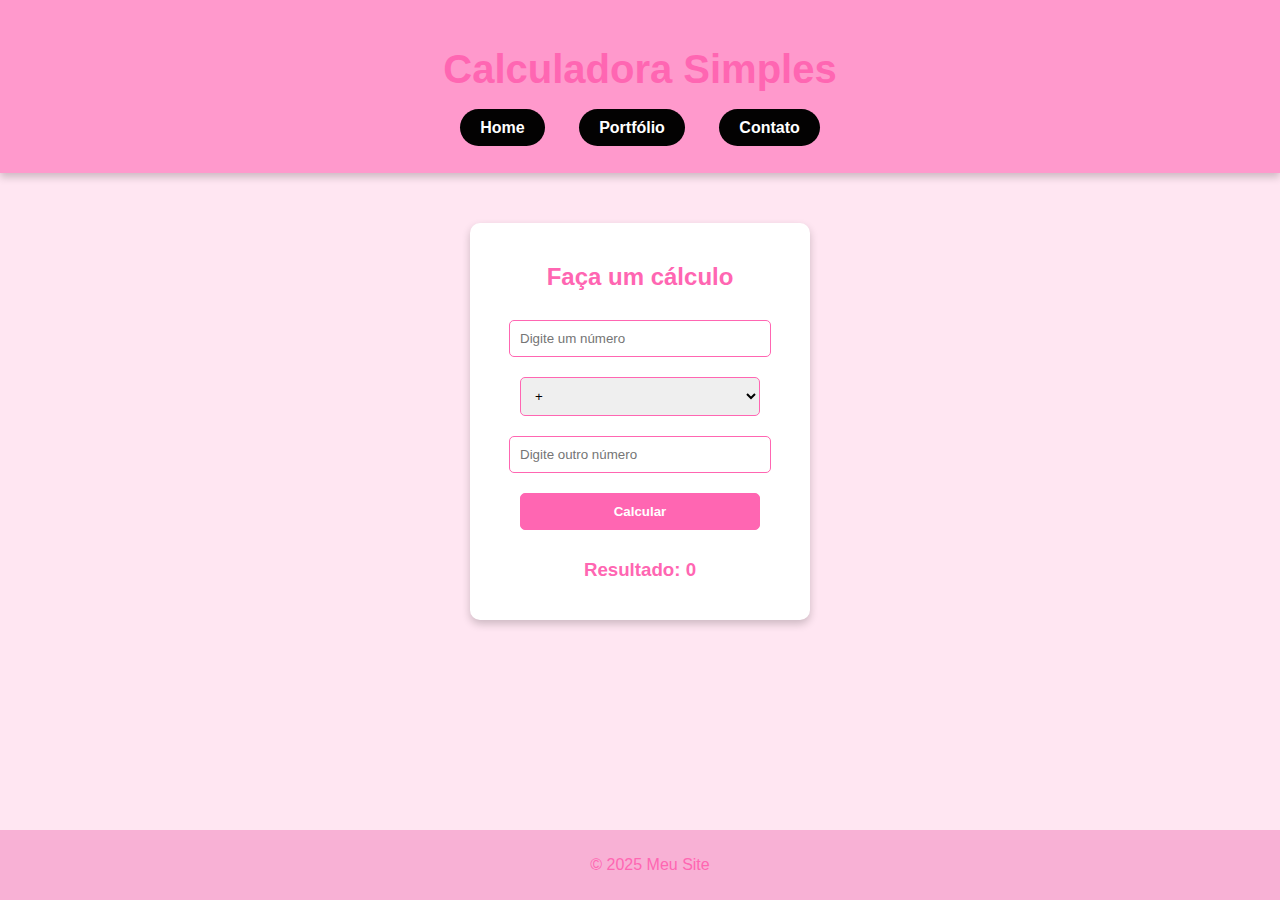
<file: calculadora.html>
<!DOCTYPE html>
<html lang="pt-br">
<head>
    <meta charset="UTF-8">
    <meta name="viewport" content="width=device-width, initial-scale=1.0">
    <title>Calculadora Simples</title>
    <style>
        body {
            background-color: #ffe6f2;
            font-family: Arial, sans-serif;
            color: #ff66b2;
            text-align: center;
            margin: 0;
            padding: 0;
        }

        header {
            background-color: #ff99cc;
            padding: 20px;
            box-shadow: 0px 4px 8px rgba(0, 0, 0, 0.2);
        }

        h1 {
            font-size: 2.5em;
        }

        nav ul {
            list-style-type: none;
            padding: 0;
        }

        nav ul li {
            display: inline;
            margin: 0 15px;
        }

        nav ul li a {
            text-decoration: none;
            font-weight: bold;
            color: white;
            background: #030202;
            padding: 10px 20px;
            border-radius: 20px;
            transition: 0.3s;
        }

        nav ul li a:hover {
            background: #fbb7d2;
        }

        .calculadora {
            background: white;
            padding: 20px;
            margin: 50px auto;
            width: 300px;
            border-radius: 10px;
            box-shadow: 0px 4px 8px rgba(0, 0, 0, 0.2);
        }

        input, select, button {
            margin: 10px;
            padding: 10px;
            width: 80%;
            border-radius: 5px;
            border: 1px solid #ff66b2;
        }

        button {
            background: #ff66b2;
            color: white;
            font-weight: bold;
            cursor: pointer;
            transition: 0.3s;
        }

        button:hover {
            background: #ff3385;
        }

        footer {
            background-color: #f8b1d5;
            padding: 10px;
            position: fixed;
            width: 100%;
            bottom: 0;
        }
    </style>
</head>
<body>
    <header>
        <h1>Calculadora Simples</h1>
        <nav>
            <ul>
                <li><a href="index.html">Home</a></li>
                <li><a href="portfolio.html">Portfólio</a></li>
                <li><a href="contato.html">Contato</a></li>
            </ul>
        </nav>
    </header>
    <main>
        <div class="calculadora">
            <h2>Faça um cálculo</h2>
            <input type="number" id="num1" placeholder="Digite um número">
            <select id="operacao">
                <option value="+">+</option>
                <option value="-">-</option>
                <option value="*">×</option>
                <option value="/">÷</option>
            </select>
            <input type="number" id="num2" placeholder="Digite outro número">
            <button onclick="calcular()">Calcular</button>
            <h3>Resultado: <span id="resultado">0</span></h3>
        </div>
    </main>
    <footer>
        <p>&copy; 2025 Meu Site</p>
    </footer>
    <script>
        function calcular() {
            let num1 = parseFloat(document.getElementById('num1').value);
            let num2 = parseFloat(document.getElementById('num2').value);
            let operacao = document.getElementById('operacao').value;
            let resultado;
            
            if (isNaN(num1) || isNaN(num2)) {
                resultado = 'Erro';
            } else {
                switch (operacao) {
                    case '+': resultado = num1 + num2; break;
                    case '-': resultado = num1 - num2; break;
                    case '*': resultado = num1 * num2; break;
                    case '/': resultado = num2 !== 0 ? num1 / num2 : 'Erro'; break;
                }
            }
            
            document.getElementById('resultado').textContent = resultado;
        }
    </script>
</body>
</html>
</file>
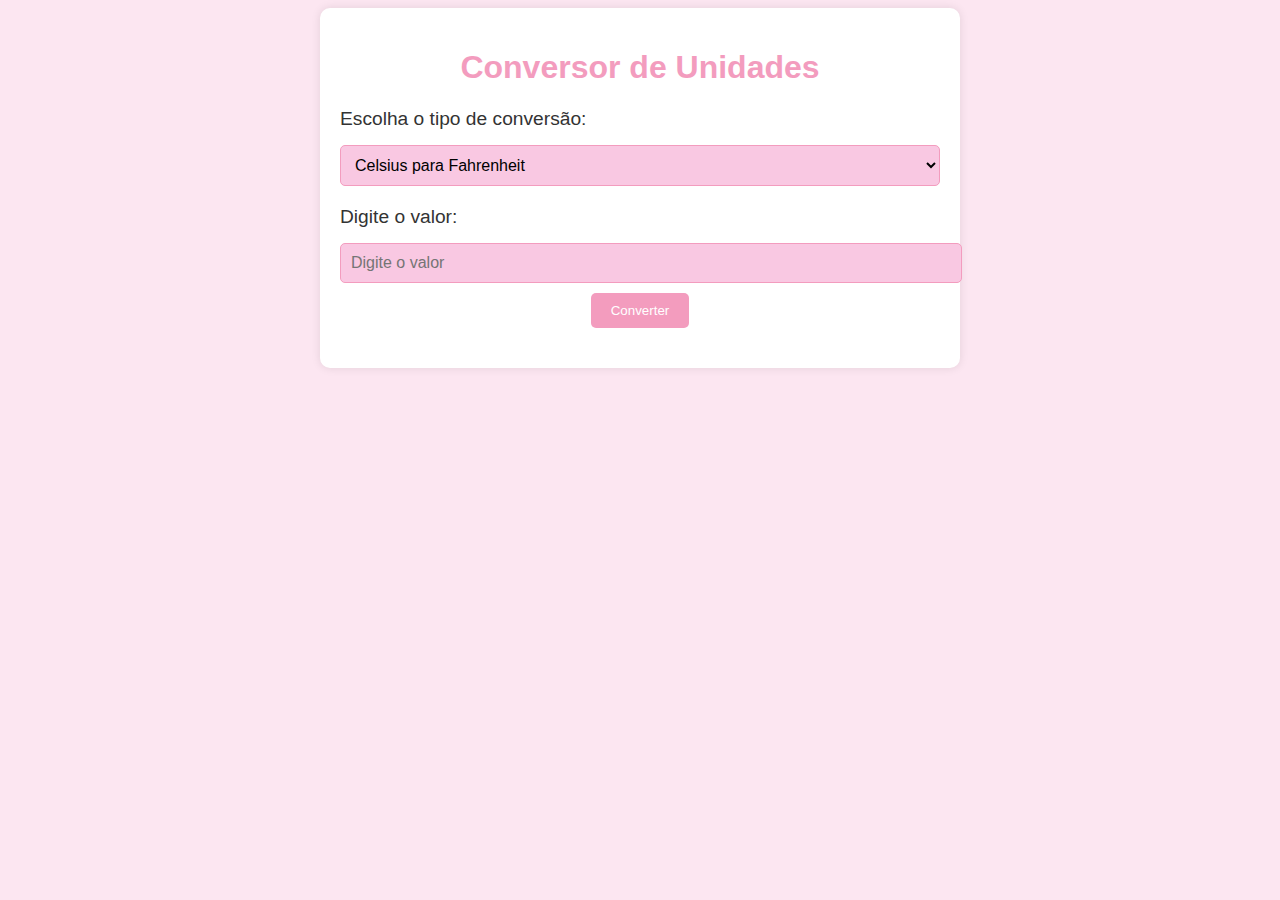
<file: conversor.html>
<!DOCTYPE html>
<html lang="pt-br">
<head>
    <meta charset="UTF-8">
    <meta name="viewport" content="width=device-width, initial-scale=1.0">
    <title>Conversores</title>
    <style>
        body {
            font-family: Arial, sans-serif;
            background-color: #fce6f1;
            color: #333;
            text-align: center;
        }

        .container {
            max-width: 600px;
            margin: 0 auto;
            padding: 20px;
            background-color: #fff;
            border-radius: 10px;
            box-shadow: 0 0 10px rgba(0, 0, 0, 0.1);
        }

        h1 {
            color: #f39cbe;
            font-size: 2em;
        }

        label {
            font-size: 1.2em;
            margin-top: 10px;
            display: block;
            text-align: left;
            margin-bottom: 5px;
        }

        input {
            padding: 10px;
            margin: 10px 0;
            border-radius: 5px;
            border: 1px solid #f39cbe;
            background-color: #f9c8e2;
            width: 100%;
            font-size: 1em;
        }

        select {
            padding: 10px;
            margin: 10px 0;
            border-radius: 5px;
            border: 1px solid #f39cbe;
            background-color: #f9c8e2;
            width: 100%;
            font-size: 1em;
        }

        button {
            padding: 10px 20px;
            background-color: #f39cbe;
            color: white;
            border: none;
            border-radius: 5px;
            cursor: pointer;
        }

        button:hover {
            background-color: #f4b8cc;
        }

        .resultado {
            color: #f39cbe;
            font-size: 1.5em;
            margin-top: 20px;
        }
    </style>
</head>
<body>
    <div class="container">
        <h1>Conversor de Unidades</h1>

        <label for="tipoConversao">Escolha o tipo de conversão:</label>
        <select id="tipoConversao">
            <option value="celsiusFahrenheit">Celsius para Fahrenheit</option>
            <option value="kmMilhas">Quilômetros para Milhas</option>
            <option value="reaisDolares">Reais para Dólares</option>
        </select>

        <label for="valor">Digite o valor:</label>
        <input type="number" id="valor" placeholder="Digite o valor" required>

        <button onclick="converter()">Converter</button>

        <div id="resultado" class="resultado"></div>
    </div>

    <script>
        function converter() {
            const tipoConversao = document.getElementById('tipoConversao').value;
            const valor = parseFloat(document.getElementById('valor').value);
            let resultadoTexto = "";

            if (isNaN(valor) || valor === "") {
                resultadoTexto = "Por favor, insira um valor válido!";
            } else {
                if (tipoConversao === "celsiusFahrenheit") {
                    // Celsius para Fahrenheit
                    resultadoTexto = `${valor}°C é igual a ${(valor * 9/5) + 32}°F`;
                } else if (tipoConversao === "kmMilhas") {
                    // Quilômetros para Milhas
                    resultadoTexto = `${valor} km é igual a ${(valor * 0.621371).toFixed(2)} milhas`;
                } else if (tipoConversao === "reaisDolares") {
                    // Reais para Dólares
                    const taxaCambio = 5; // Taxa fixa de conversão de reais para dólares
                    resultadoTexto = `${valor} R$ é igual a ${(valor / taxaCambio).toFixed(2)} USD`;
                }
            }

            document.getElementById('resultado').textContent = resultadoTexto;
        }
    </script>
</body>
</html>
</file>
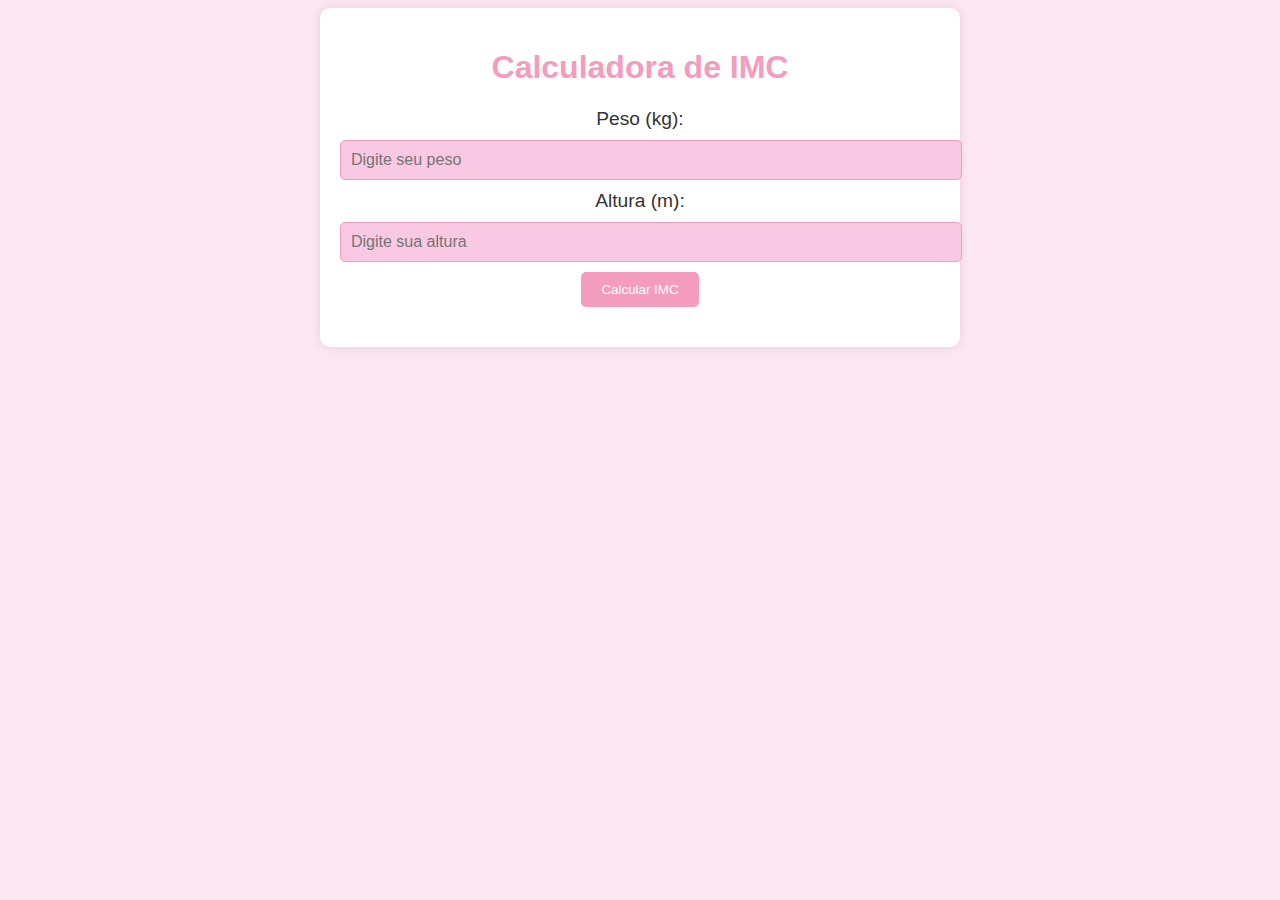
<file: imc.html>
<!DOCTYPE html>
<html lang="pt-br">
<head>
    <meta charset="UTF-8">
    <meta name="viewport" content="width=device-width, initial-scale=1.0">
    <title>Calculadora de IMC</title>
    <style>
        body {
            font-family: Arial, sans-serif;
            background-color: #fce6f1;
            color: #333;
            text-align: center;
        }

        .container {
            max-width: 600px;
            margin: 0 auto;
            padding: 20px;
            background-color: #fff;
            border-radius: 10px;
            box-shadow: 0 0 10px rgba(0, 0, 0, 0.1);
        }

        h1 {
            color: #f39cbe;
            font-size: 2em;
        }

        label {
            font-size: 1.2em;
            margin-top: 10px;
        }

        input {
            padding: 10px;
            margin: 10px 0;
            border-radius: 5px;
            border: 1px solid #f39cbe;
            background-color: #f9c8e2;
            width: 100%;
            font-size: 1em;
        }

        button {
            padding: 10px 20px;
            background-color: #f39cbe;
            color: white;
            border: none;
            border-radius: 5px;
            cursor: pointer;
        }

        button:hover {
            background-color: #f4b8cc;
        }

        .resultado {
            font-size: 1.5em;
            color: #f39cbe;
            margin-top: 20px;
        }
    </style>
</head>
<body>
    <div class="container">
        <h1>Calculadora de IMC</h1>

        <label for="peso">Peso (kg):</label>
        <input type="number" id="peso" placeholder="Digite seu peso" required>

        <label for="altura">Altura (m):</label>
        <input type="number" step="0.01" id="altura" placeholder="Digite sua altura" required>

        <button onclick="calcularIMC()">Calcular IMC</button>

        <div class="resultado" id="resultado"></div>
    </div>

    <script>
        function calcularIMC() {
            const peso = parseFloat(document.getElementById('peso').value);
            const altura = parseFloat(document.getElementById('altura').value);

            if (isNaN(peso) || isNaN(altura) || peso <= 0 || altura <= 0) {
                alert("Por favor, insira valores válidos para peso e altura.");
                return;
            }

            const imc = peso / (altura * altura);
            let resultadoTexto = `Seu IMC é ${imc.toFixed(2)}.`;

            if (imc < 18.5) {
                resultadoTexto += " Você está abaixo do peso.";
            } else if (imc >= 18.5 && imc <= 24.9) {
                resultadoTexto += " Você está no peso normal.";
            } else if (imc >= 25 && imc <= 29.9) {
                resultadoTexto += " Você está com sobrepeso.";
            } else {
                resultadoTexto += " Você está com obesidade.";
            }

            document.getElementById('resultado').textContent = resultadoTexto;
        }
    </script>
</body>
</html>
</file>
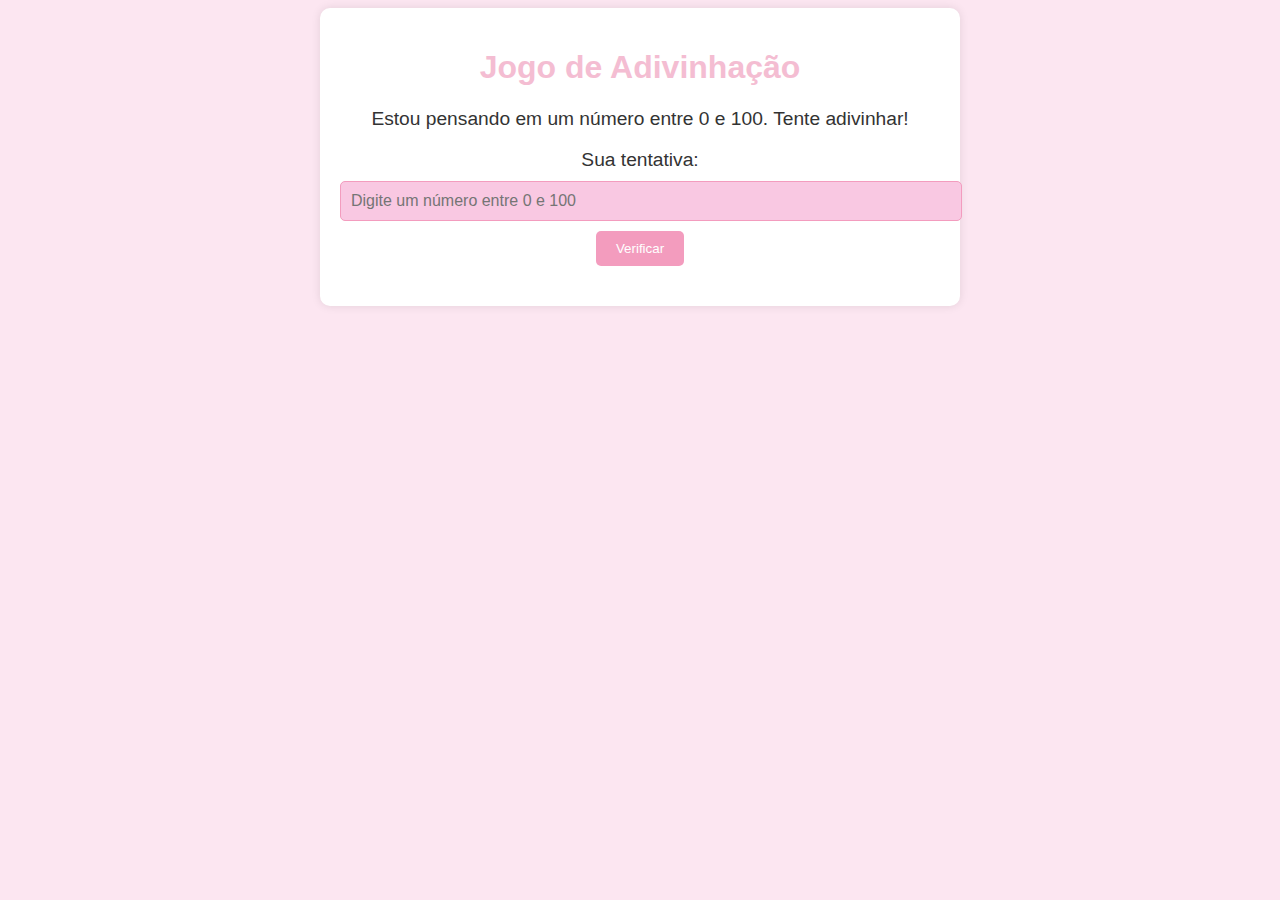
<file: jogo.html>
<!DOCTYPE html>
<html lang="pt-br">
<head>
    <meta charset="UTF-8">
    <meta name="viewport" content="width=device-width, initial-scale=1.0">
    <title>Jogo de Adivinhação</title>
    <style>
        body {
            font-family: Arial, sans-serif;
            background-color: #fce6f1;
            color: #333;
            text-align: center;
        }

        .container {
            max-width: 600px;
            margin: 0 auto;
            padding: 20px;
            background-color: #fff;
            border-radius: 10px;
            box-shadow: 0 0 10px rgba(0, 0, 0, 0.1);
        }

        h1 {
            color: #f4bdd2;
            font-size: 2em;
        }

        label, p {
            font-size: 1.2em;
        }

        input {
            padding: 10px;
            margin: 10px 0;
            border-radius: 5px;
            border: 1px solid #f39cbe;
            background-color: #f9c8e2;
            width: 100%;
            font-size: 1em;
        }

        button {
            padding: 10px 20px;
            background-color: #f39cbe;
            color: white;
            border: none;
            border-radius: 5px;
            cursor: pointer;
        }

        button:hover {
            background-color: #f4b8cc;
        }

        .mensagem {
            color: #f39cbe;
            font-size: 1.2em;
            margin-top: 20px;
        }
    </style>
</head>
<body>
    <div class="container">
        <h1>Jogo de Adivinhação</h1>
        
        <p>Estou pensando em um número entre 0 e 100. Tente adivinhar!</p>
        
        <label for="tentativa">Sua tentativa:</label>
        <input type="number" id="tentativa" min="0" max="100" placeholder="Digite um número entre 0 e 100">
        
        <button onclick="adivinharNumero()">Verificar</button>

        <div id="mensagem" class="mensagem"></div>
    </div>

    <script>
        let numeroAleatorio = Math.floor(Math.random() * 101); // Gera um número entre 0 e 100
        let tentativas = 0;

        function adivinharNumero() {
            const tentativa = parseInt(document.getElementById('tentativa').value);
            const mensagem = document.getElementById('mensagem');

            if (isNaN(tentativa) || tentativa < 0 || tentativa > 100) {
                mensagem.textContent = "Por favor, insira um número entre 0 e 100.";
                return;
            }

            tentativas++;

            if (tentativa < numeroAleatorio) {
                mensagem.textContent = "O número é maior! Tente novamente.";
            } else if (tentativa > numeroAleatorio) {
                mensagem.textContent = "O número é menor! Tente novamente.";
            } else {
                mensagem.textContent = `Parabéns! Você acertou o número ${numeroAleatorio} em ${tentativas} tentativas.`;
                tentativas = 0; // Reinicia as tentativas
                numeroAleatorio = Math.floor(Math.random() * 101); // Gera um novo número aleatório
            }
        }
    </script>
</body>
</html>
</file>
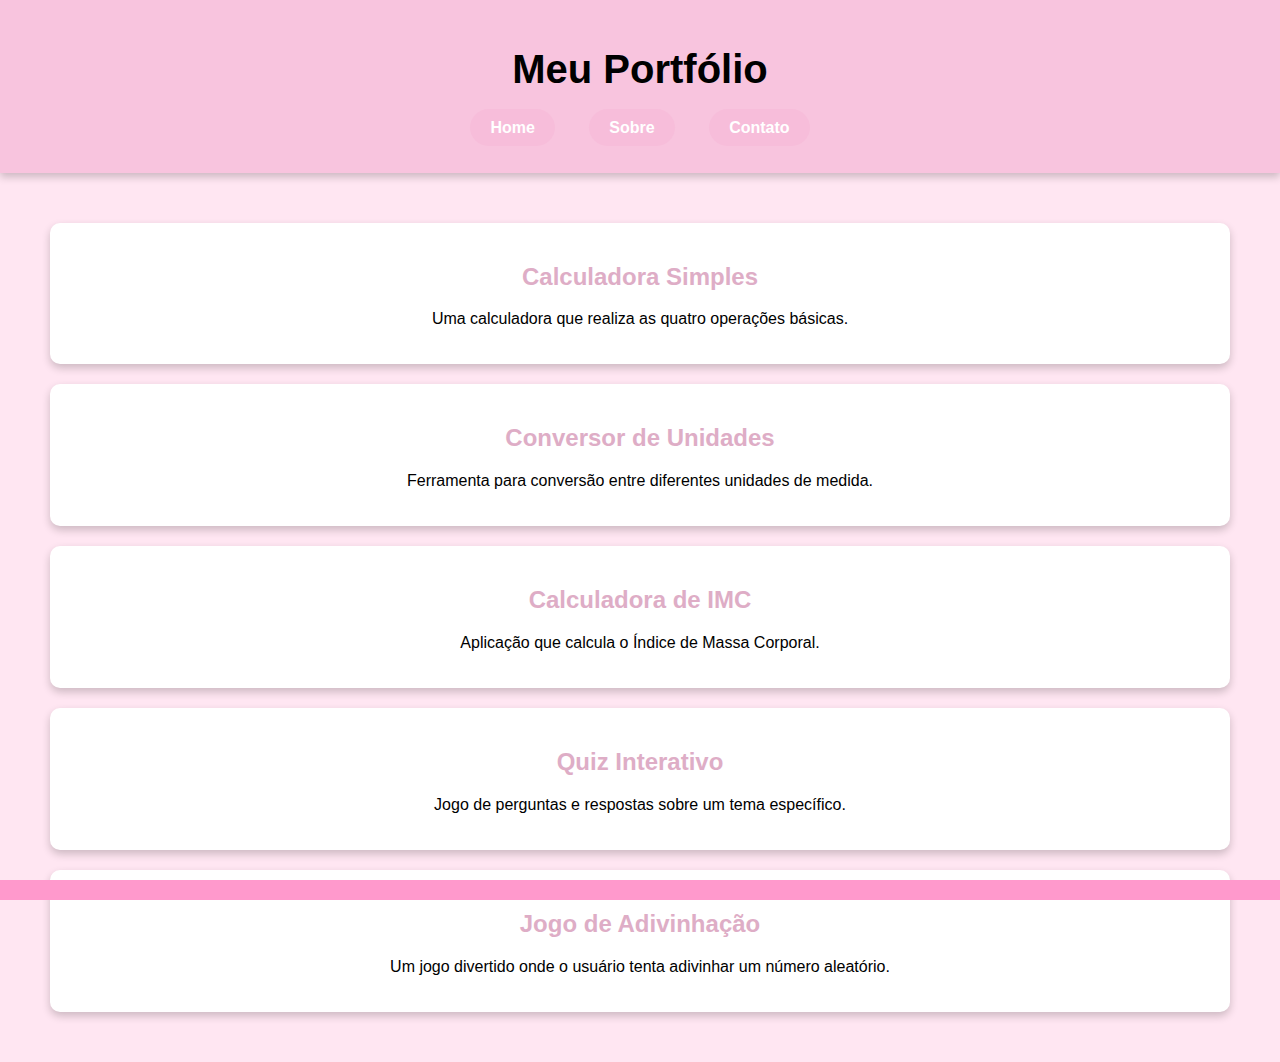
<file: portfolio.html>
<!DOCTYPE html>
<html lang="pt-br">
<head>
    <meta charset="UTF-8">
    <meta name="viewport" content="width=device-width, initial-scale=1.0">
    <title>Portfólio</title>
    <style>
        body {
            background-color: #ffe6f2;
            font-family: Arial, sans-serif;
            color: #000000;
            text-align: center;
            margin: 0;
            padding: 0;
        }

        header {
            background-color: #f8c4de;
            padding: 20px;
            box-shadow: 0px 4px 8px rgba(0, 0, 0, 0.2);
        }

        h1 {
            font-size: 2.5em;
        }

        nav ul {
            list-style-type: none;
            padding: 0;
        }

        nav ul li {
            display: inline;
            margin: 0 15px;
        }

        nav ul li a {
            text-decoration: none;
            font-weight: bold;
            color: white;
            background: #f7bdda;
            padding: 10px 20px;
            border-radius: 20px;
            transition: 0.3s;
        }

        nav ul li a:hover {
            background: #d596af;
        }

        main {
            padding: 30px;
        }

        .projeto {
            background: white;
            padding: 20px;
            margin: 20px;
            border-radius: 10px;
            box-shadow: 0px 4px 8px rgba(0, 0, 0, 0.2);
        }

        .projeto a {
            text-decoration: none;
            color: #deadc6;
            font-weight: bold;
        }

        footer {
            background-color: #ff99cc;
            padding: 10px;
            position: absolute;
            width: 100%;
            bottom: 0;
        }
    </style>
</head>
<body>
    <header>
        <h1>Meu Portfólio</h1>
        <nav>
            <ul>
                <li><a href="index.html">Home</a></li>
                <li><a href="sobre.html">Sobre</a></li>
                <li><a href="contato.html">Contato</a></li>
            </ul>
        </nav>
    </header>
    <main>
        <section class="projeto">
            <h2><a href="calculadora.html">Calculadora Simples</a></h2>
            <p>Uma calculadora que realiza as quatro operações básicas.</p>
        </section>
        <section class="projeto">
            <h2><a href="conversor.html">Conversor de Unidades</a></h2>
            <p>Ferramenta para conversão entre diferentes unidades de medida.</p>
        </section>
        <section class="projeto">
            <h2><a href="imc.html">Calculadora de IMC</a></h2>
            <p>Aplicação que calcula o Índice de Massa Corporal.</p>
        </section>
        <section class="projeto">
            <h2><a href="quiz.html">Quiz Interativo</a></h2>
            <p>Jogo de perguntas e respostas sobre um tema específico.</p>
        </section>
        <section class="projeto">
            <h2><a href="jogo.html">Jogo de Adivinhação</a></h2>
            <p>Um jogo divertido onde o usuário tenta adivinhar um número aleatório.</p>
        </section>
    </main>
    <footer>
    
    </footer>
</body>
</html>
</file>
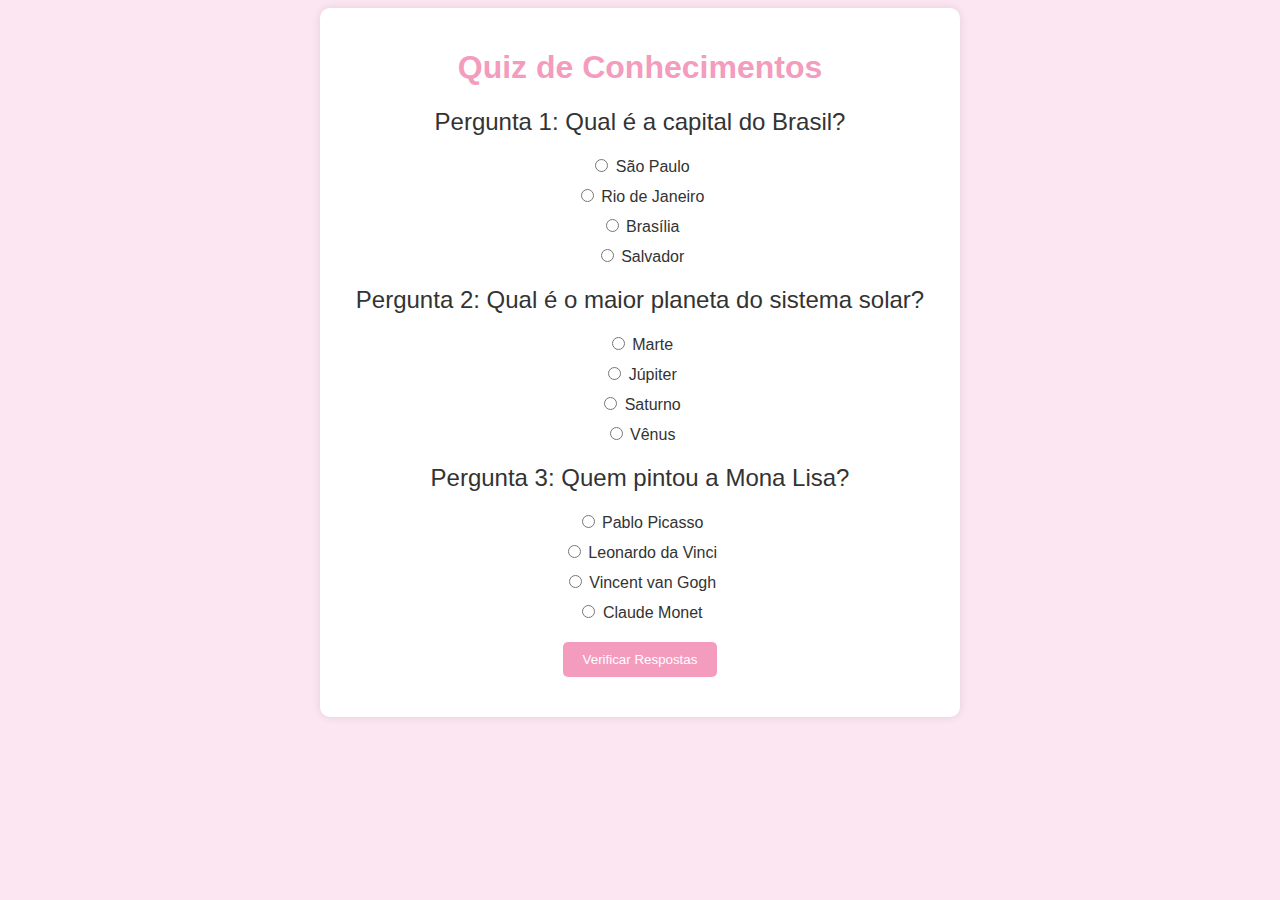
<file: quiz.html>
<!DOCTYPE html>
<html lang="pt-br">
<head>
    <meta charset="UTF-8">
    <meta name="viewport" content="width=device-width, initial-scale=1.0">
    <title>Quiz</title>
    <style>
        body {
            font-family: Arial, sans-serif;
            background-color: #fce6f1;
            color: #333;
            text-align: center;
        }

        .container {
            max-width: 600px;
            margin: 0 auto;
            padding: 20px;
            background-color: #fff;
            border-radius: 10px;
            box-shadow: 0 0 10px rgba(0, 0, 0, 0.1);
        }

        h1 {
            color: #f39cbe;
            font-size: 2em;
        }

        .question {
            font-size: 1.5em;
            margin-bottom: 20px;
        }

        .options {
            margin-bottom: 20px;
        }

        label {
            display: block;
            margin: 10px 0;
        }

        button {
            padding: 10px 20px;
            background-color: #f39cbe;
            color: white;
            border: none;
            border-radius: 5px;
            cursor: pointer;
        }

        button:hover {
            background-color: #f4b8cc;
        }

        .result {
            font-size: 1.5em;
            color: #f39cbe;
            margin-top: 20px;
        }
    </style>
</head>
<body>
    <div class="container">
        <h1>Quiz de Conhecimentos</h1>

        <div id="quiz">
            <div class="question">
                Pergunta 1: Qual é a capital do Brasil?
            </div>
            <div class="options">
                <label>
                    <input type="radio" name="q1" value="a"> São Paulo
                </label>
                <label>
                    <input type="radio" name="q1" value="b"> Rio de Janeiro
                </label>
                <label>
                    <input type="radio" name="q1" value="c"> Brasília
                </label>
                <label>
                    <input type="radio" name="q1" value="d"> Salvador
                </label>
            </div>

            <div class="question">
                Pergunta 2: Qual é o maior planeta do sistema solar?
            </div>
            <div class="options">
                <label>
                    <input type="radio" name="q2" value="a"> Marte
                </label>
                <label>
                    <input type="radio" name="q2" value="b"> Júpiter
                </label>
                <label>
                    <input type="radio" name="q2" value="c"> Saturno
                </label>
                <label>
                    <input type="radio" name="q2" value="d"> Vênus
                </label>
            </div>

            <div class="question">
                Pergunta 3: Quem pintou a Mona Lisa?
            </div>
            <div class="options">
                <label>
                    <input type="radio" name="q3" value="a"> Pablo Picasso
                </label>
                <label>
                    <input type="radio" name="q3" value="b"> Leonardo da Vinci
                </label>
                <label>
                    <input type="radio" name="q3" value="c"> Vincent van Gogh
                </label>
                <label>
                    <input type="radio" name="q3" value="d"> Claude Monet
                </label>
            </div>

            <button onclick="verificarRespostas()">Verificar Respostas</button>
        </div>

        <div class="result" id="resultado"></div>
    </div>

    <script>
        function verificarRespostas() {
            let respostasCorretas = 0;
            
            // Pergunta 1
            if (document.querySelector('input[name="q1"]:checked')?.value === "c") {
                respostasCorretas++;
            }
            
            // Pergunta 2
            if (document.querySelector('input[name="q2"]:checked')?.value === "b") {
                respostasCorretas++;
            }
            
            // Pergunta 3
            if (document.querySelector('input[name="q3"]:checked')?.value === "b") {
                respostasCorretas++;
            }

            let resultadoTexto = `Você acertou ${respostasCorretas} de 3 perguntas!`;

            document.getElementById('resultado').textContent = resultadoTexto;
        }
    </script>
</body>
</html>
</file>
